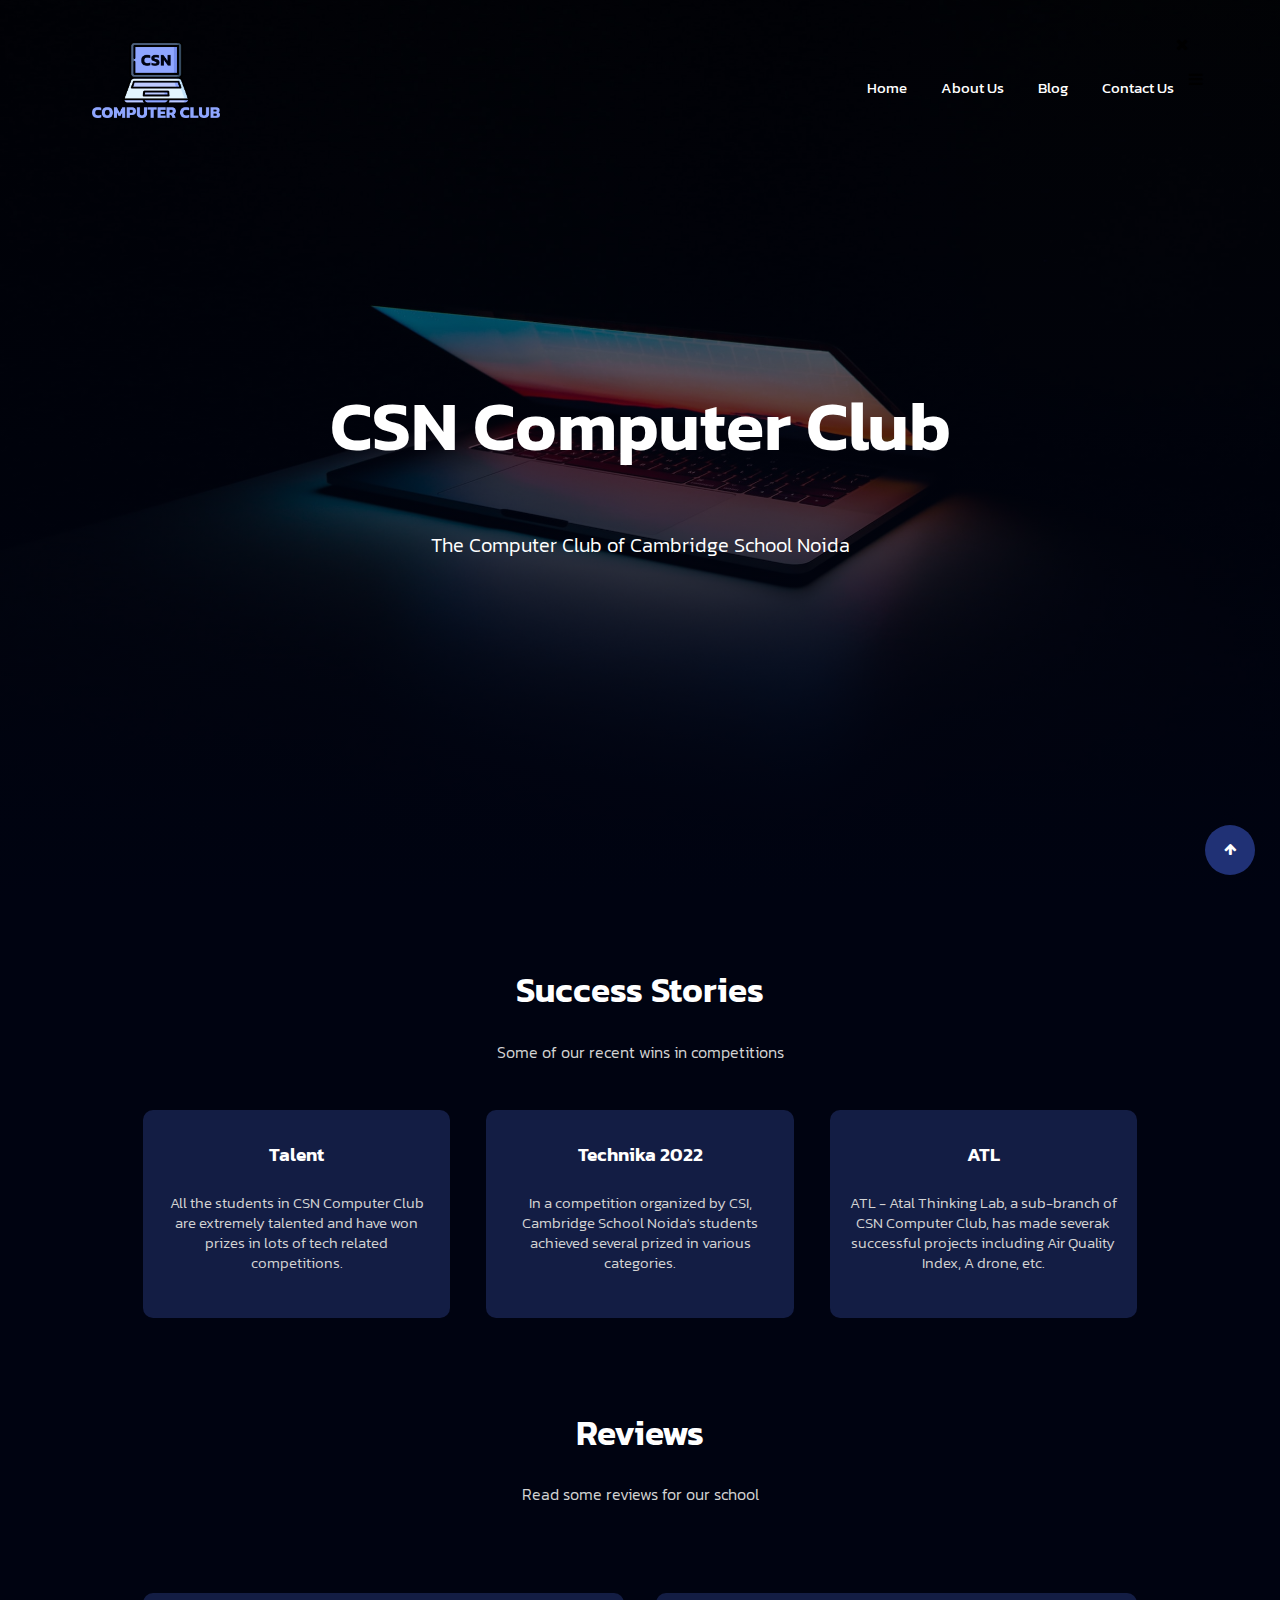
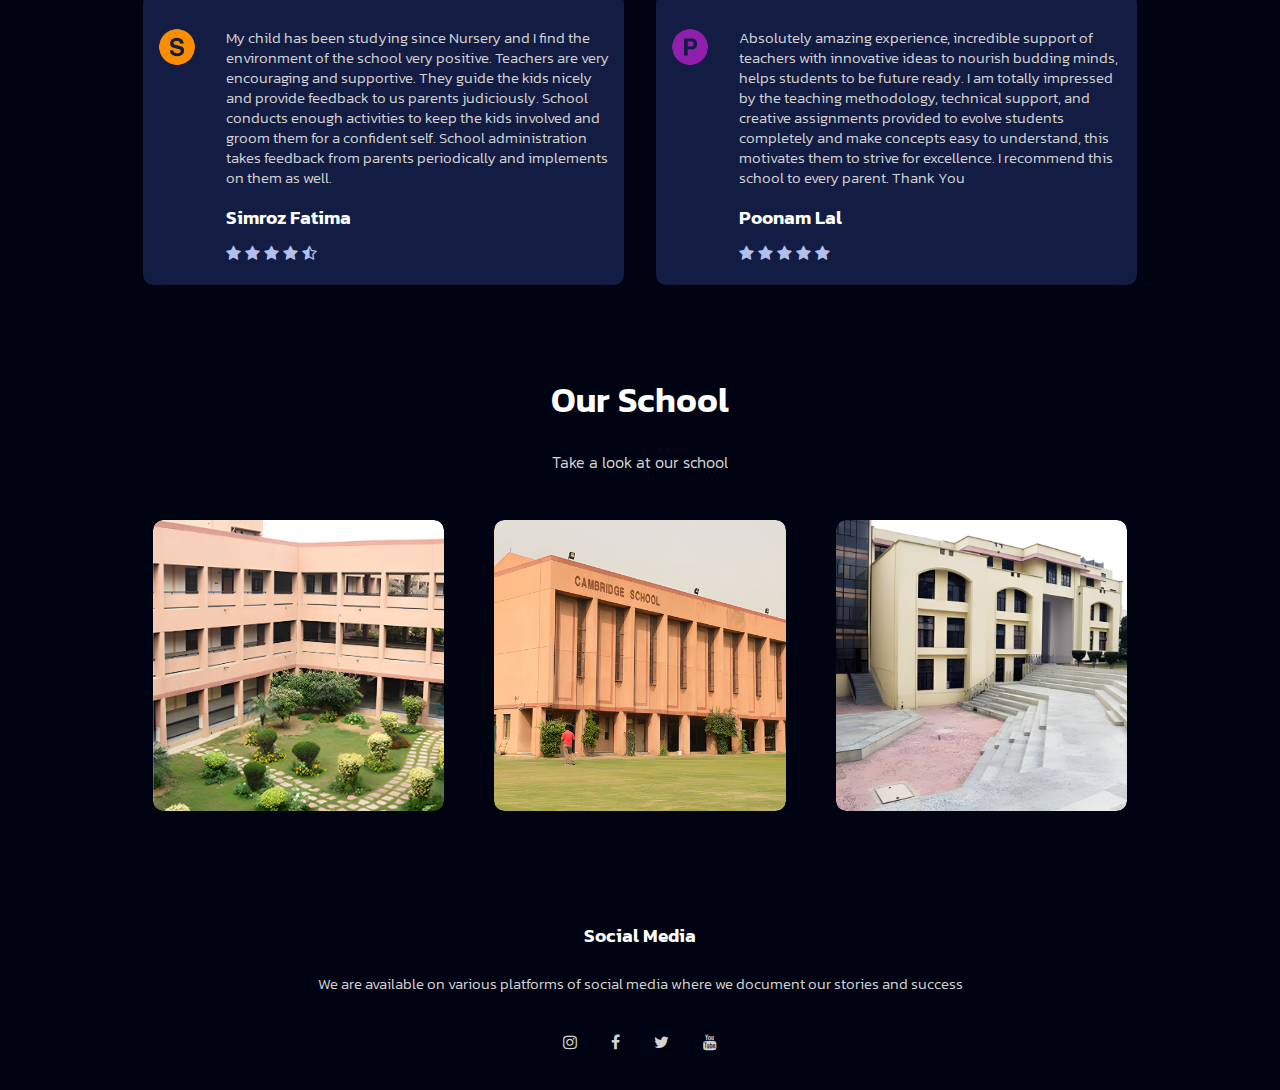
<file: CSN Computer Club/index.html>
<html> 
   
    <head>
      
        <meta name="viewport" content="width=device-width, initial-scale=1.0">
        <title>CSN Computer Club</title>
        <link rel="stylesheet" href="style.css">
        <link rel="preconnect" href="https://fonts.gstatic.com" crossorigin>
        <link href="https://fonts.googleapis.com/css2?family=Kanit:wght@200;300;400;600;700&display=swap" rel="stylesheet">
        <link href="https://maxcdn.bootstrapcdn.com/font-awesome/4.7.0/css/font-awesome.min.css" rel="stylesheet">
        
        
    </head>
    
    <body>
        <section class="header">
           
            <nav>
               
                <a href="home.html"><img src="images/Logo.png" class="logo"></a>
                <div class="head-links" id="headLinks">
                   <i class="fa fa-times" onclick="hideMenu()" ></i>
                    <ul>
                        <li><a href="index.html">Home</a></li>
                        <li><a href="about.html">About Us</a></li>
                        <li><a href="blog.html">Blog</a></li>
                        <li><a href="contact.html">Contact Us</a></li>
                    </ul>
                </div>
                    <i class="fa fa-bars" style="float: right;" onclick="showMenu()"></i>
            </nav>
            
            <div class="maintext">
                <h1>CSN Computer Club</h1>
                <p>The Computer Club of Cambridge School Noida</p>
            </div>
            
        </section>
        
        <section class="stories fly">
            <h1>Success Stories</h1>
            <h4>Some of our recent wins in competitions</h4>
            
            <div class="stories-row">
                <div class="story">
                    <h3>Talent</h3>
                    <p> All the students in CSN Computer Club are extremely talented and have won prizes in lots of tech related competitions.</p>
                </div>
                <div class="story">
                    <h3>Technika 2022</h3>
                    <p> In a competition organized by CSI, Cambridge School Noida's students achieved several prized in various categories.</p>
                </div>
                <div class="story">
                    <h3>ATL</h3>
                    <p> ATL - Atal Thinking Lab, a sub-branch of CSN Computer Club, has made severak successful projects including Air Quality Index, A drone, etc.</p>
                </div>
            </div>
        </section>
        
        <section class="reviews">
            <h1>Reviews</h1>
            <h4>Read some reviews for our school</h4>
            
            <div class="reviews-row">
                <div class="review">
                    <img src="images/s.png">
                    <div>
                        <p>My child has been studying since Nursery and I find the environment of the school very positive. Teachers are very encouraging and supportive. They guide the kids nicely and provide feedback to us parents judiciously. School conducts enough activities to keep the kids involved and groom them for a confident self. School administration takes feedback from parents periodically and implements on them as well.</p>
                        <h3>Simroz Fatima</h3>
                        <i class="fa fa-star"></i>
                        <i class="fa fa-star"></i>
                        <i class="fa fa-star"></i>
                        <i class="fa fa-star"></i>
                        <i class="fa fa-star-half-o"></i>
                    </div>
                </div>
                <div class="review">
                    <img src="images/p.png">
                    <div>
                        <p>Absolutely amazing experience, incredible support of teachers with innovative ideas to nourish budding minds, helps students to be future ready. I am totally impressed by the teaching methodology, technical support, and creative assignments provided to evolve students completely and make concepts easy to understand, this motivates them to strive for excellence. I recommend this school to every parent. Thank You</p>
                        <h3>Poonam Lal</h3>
                        <i class="fa fa-star"></i>
                        <i class="fa fa-star"></i>
                        <i class="fa fa-star"></i>
                        <i class="fa fa-star"></i>
                        <i class="fa fa-star"></i>
                    </div>
                </div>
            </div>
            
        </section>
        
        <section class="gallery">
            <h1>Our School</h1>
            <h4>Take a look at our school</h4>
            
            <div class="gallery-row">
                <div class="photo">
                    <img src="images/school1.jpg">
                </div>
                <div class="photo">
                    <img src="images/school2.jpg">
                </div>
                <div class="photo">
                    <img src="images/school3.jpg">
                </div>
            </div>
            
        </section>
           
        <section class="footer">
            <h3>Social Media</h3>
            <p>We are available on various platforms of social media where we document our stories and success</p>
            <div class="social-icons">
                <a href="https://www.instagram.com/cambridgeschoolnoida/"><i class="fa fa-instagram"></i></a>
                <a href="https://www.facebook.com/Imagine.Explore.Discover.Grow.Soar"><i class="fa fa-facebook"></i></a>
                <a href="https://twitter.com/cambridgenoida1"><i class="fa fa-twitter"></i></a>
                <a href="https://www.youtube.com/channel/UCbROQzfuef8r_QYEUQkQpJA"><i class="fa fa-youtube"></i></a>
            </div>
        </section>
            
        <button id="backToTop">
            <i class="fa fa-arrow-up"></i>
        </button>
        
        <script>
            var headLinks = document.getElementById("headLinks");
            function showMenu(){
                headLinks.classList.remove("fadeOut");
                headLinks.style.display = "block";
                headLinks.classList.toggle('fadeIn');
            }
            function hideMenu(){
                headLinks.classList.remove("fadeIn");
                headLinks.classList.toggle('fadeOut');
                headLinks.addEventListener('animationend', () => {
                    headLinks.style.display = "none";
                }, {once: true})
            }
            
            const backToTop = document.querySelector("#backToTop");
            backToTop.addEventListener("click", function (){
                window.scrollTo({
                    top: 0,
                    left: 0,
                    behavior: "smooth"
                });   
            });
            
            const observer = new IntersectionObserver(entries => {
                  entries.forEach(entry => {
                    if (entry.isIntersecting) {
                      entry.target.classList.add('flyIn');
                    }
                  });
                });

                observer.observe(document.querySelector('.fly'));
            
        </script>
        
    </body>
</html>
</file>
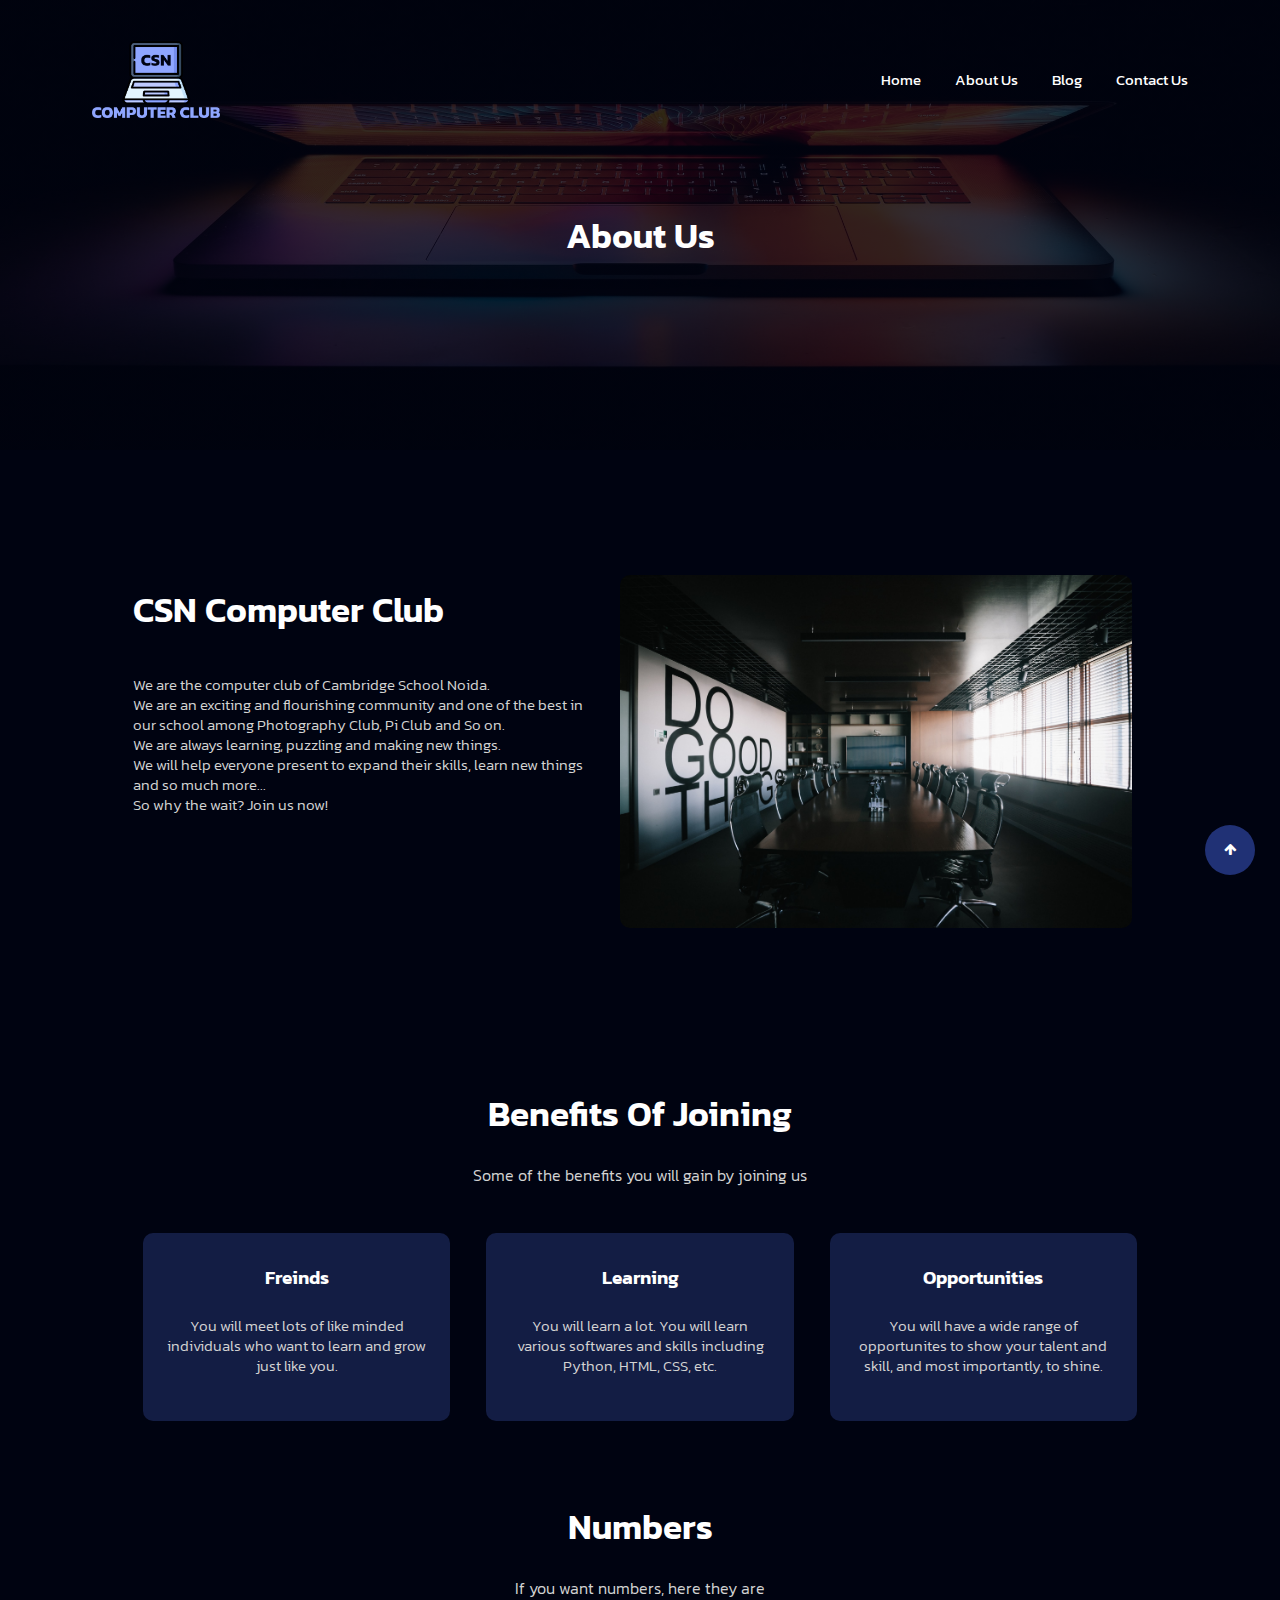
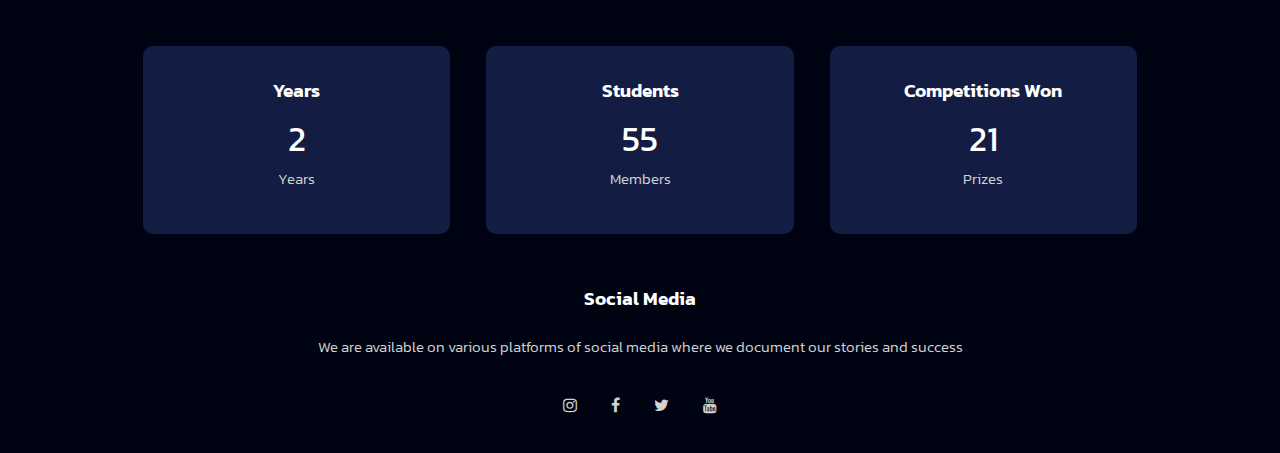
<file: CSN Computer Club/about.html>
<html> 
   
    <head>
      
        <meta name="viewport" content="width=device-width, initial-scale=1.0">
        <title>CSN Computer Club</title>
        <link rel="stylesheet" href="style.css">
        <link rel="preconnect" href="https://fonts.gstatic.com" crossorigin>
        <link href="https://fonts.googleapis.com/css2?family=Kanit:wght@200;300;400;600;700&display=swap" rel="stylesheet">
        <link href="https://maxcdn.bootstrapcdn.com/font-awesome/4.7.0/css/font-awesome.min.css" rel="stylesheet">
        
        
    </head>
    
    <body>
        <section class="subheader">
           
            <nav>
               
                <a href="home.html"><img src="images/Logo.png" class="logo"></a>
                <div class="head-links" id="headLinks">
                   <i class="fa fa-times" onclick="hideMenu()" ></i>
                    <ul>
                        <li><a href="index.html">Home</a></li>
                        <li><a href="about.html">About Us</a></li>
                        <li><a href="blog.html">Blog</a></li>
                        <li><a href="contact.html">Contact Us</a></li>
                    </ul>
                </div>
                    <i class="fa fa-bars" onclick="showMenu()"></i>
                    
            </nav>
            <h1>About Us</h1>
        </section>
        
        <section class="about-us fly">
            <div class="about-row">
                <div class="about">
                    <h1>CSN Computer Club</h1>
                    <p>We are the computer club of Cambridge School Noida. <br> We are an exciting and flourishing community and one of the best in our school among Photography Club, Pi Club and So on.<br> We are always learning, puzzling and making new things.<br>We will help everyone present to expand their skills, learn new things and so much more...<br> So why the wait? Join us now!</p>
                </div>
                <div class="about">
                    <img src="images/conference.jpg">
                </div>
            </div>
        </section>
        
        <section class="stories fly">
            <h1>Benefits Of Joining</h1>
            <h4>Some of the benefits you will gain by joining us</h4>
        
            <div class="stories-row">
                <div class="story">
                    <h3>Freinds</h3>
                    <p> You will meet lots of like minded individuals who want to learn and grow just like you.</p>
                </div>
                <div class="story">
                    <h3>Learning</h3>
                    <p> You will learn a lot. You will learn various softwares and skills including Python, HTML, CSS, etc.</p>
                </div>
                <div class="story">
                    <h3>Opportunities</h3>
                    <p> You will have a wide range of opportunites to show your talent and skill, and most importantly, to shine.</p>
                </div>
            </div>
        </section>
        
        <section class="stories fly">
            <h1>Numbers</h1>
            <h4>If you want numbers, here they are</h4>
        
            <div class="stories-row">
                <div class="story">
                    <h3>Years</h3>
                    <p> <b><span class="special">2</span></b> <br><br> Years</p>
                </div>
                <div class="story">
                    <h3>Students</h3>
                    <p> <b><span class="special">55</span></b> <br><br> Members</p>
                </div>
                <div class="story">
                    <h3>Competitions Won</h3>
                    <p> <b><span class="special">21</span></b> <br><br> Prizes</p>
                </div>
            </div>
        </section>
        
           
        <section class="footer">
            <h3>Social Media</h3>
            <p>We are available on various platforms of social media where we document our stories and success</p>
            <div class="social-icons">
                <a href="https://www.instagram.com/cambridgeschoolnoida/"><i class="fa fa-instagram"></i></a>
                <a href="https://www.facebook.com/Imagine.Explore.Discover.Grow.Soar"><i class="fa fa-facebook"></i></a>
                <a href="https://twitter.com/cambridgenoida1"><i class="fa fa-twitter"></i></a>
                <a href="https://www.youtube.com/channel/UCbROQzfuef8r_QYEUQkQpJA"><i class="fa fa-youtube"></i></a>
            </div>
        </section>
            
        <button id="backToTop">
            <i class="fa fa-arrow-up"></i>
        </button>
        
        <script>
            var headLinks = document.getElementById("headLinks");
            function showMenu(){
                headLinks.classList.remove("fadeOut");
                headLinks.style.display = "block";
                headLinks.classList.toggle('fadeIn');
            }
            function hideMenu(){
                headLinks.classList.remove("fadeIn");
                headLinks.classList.toggle('fadeOut');
                headLinks.addEventListener('animationend', () => {
                    headLinks.style.display = "none";
                }, {once: true})
            }
            
            const backToTop = document.querySelector("#backToTop");
            backToTop.addEventListener("click", function (){
                window.scrollTo({
                    top: 0,
                    left: 0,
                    behavior: "smooth"
                });   
            });
            
            const observer = new IntersectionObserver(entries => {
                  entries.forEach(entry => {
                    if (entry.isIntersecting) {
                      entry.target.classList.add('flyIn');
                    }
                  });
                });

                observer.observe(document.querySelector('.fly'));
            
        </script>
        
    </body>
</html>
</file>
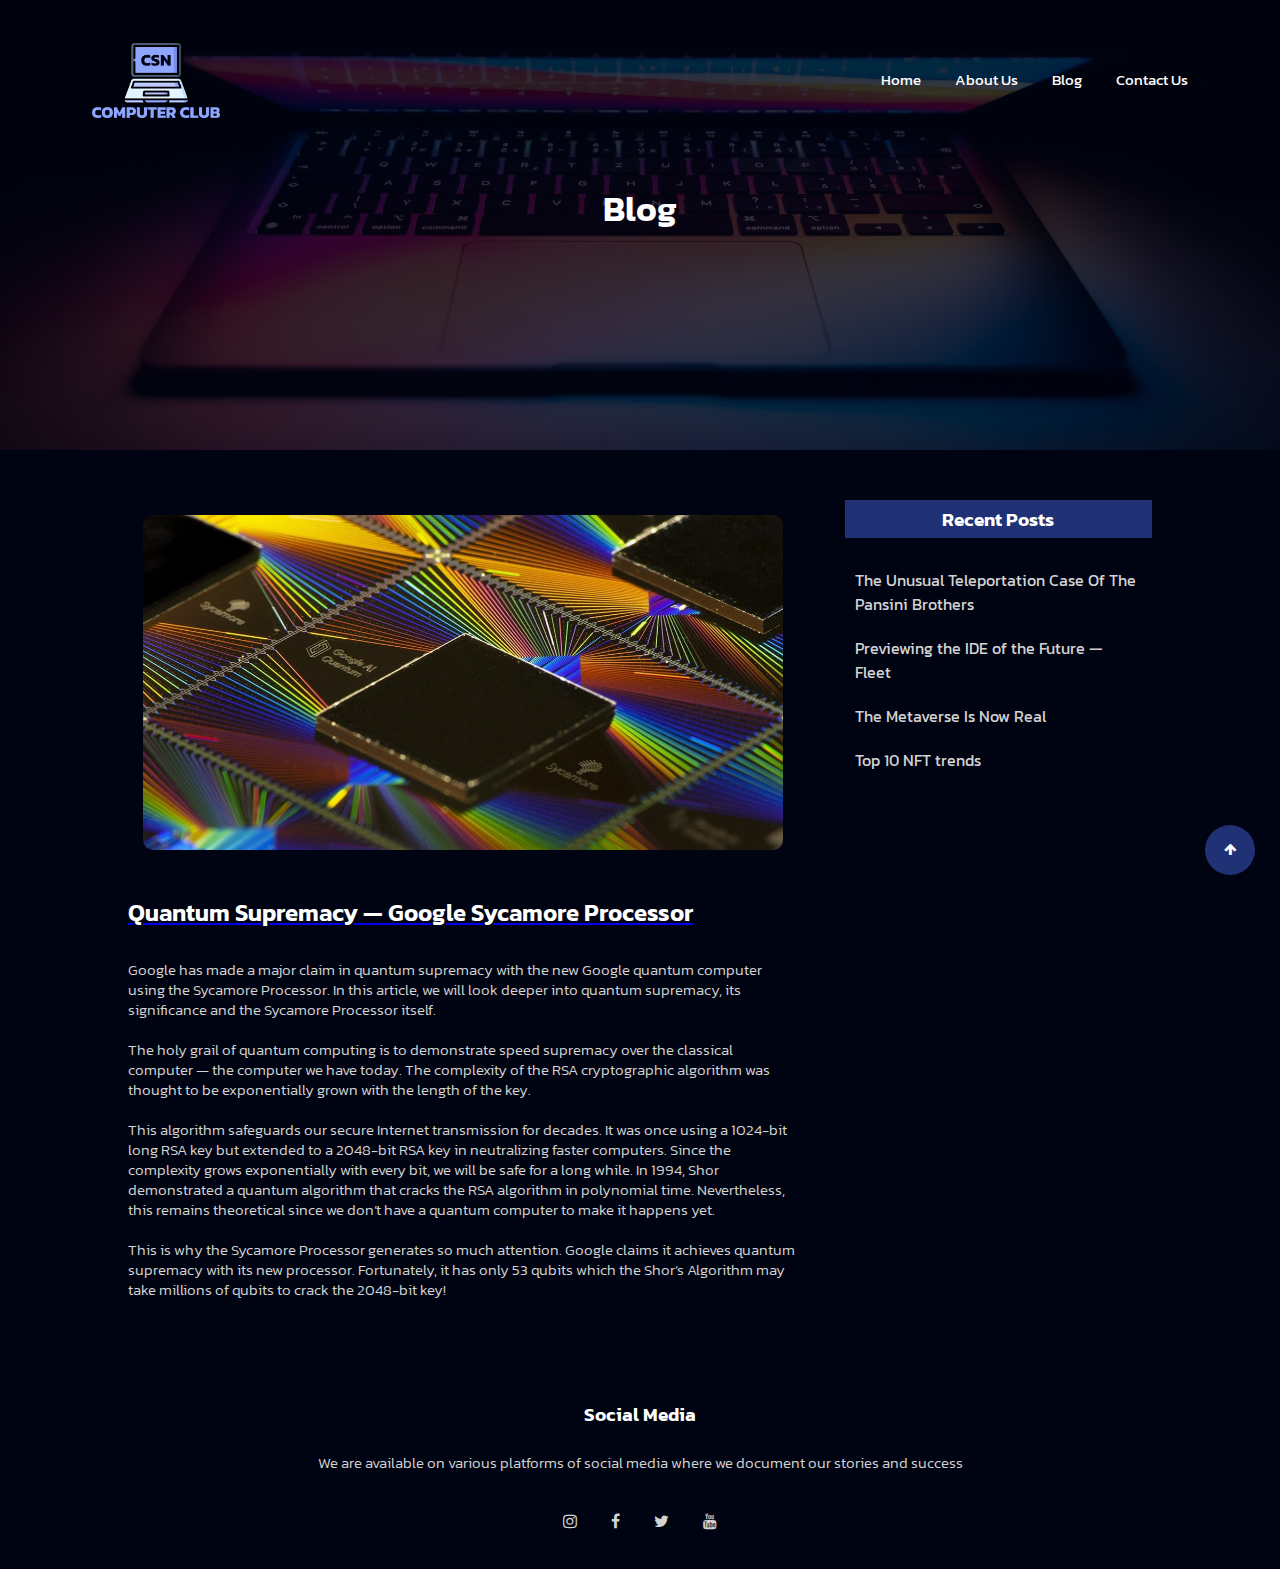
<file: CSN Computer Club/blog.html>
<html> 
   
    <head>
      
        <meta name="viewport" content="width=device-width, initial-scale=1.0">
        <title>CSN Computer Club</title>
        <link rel="stylesheet" href="style.css">
        <link rel="preconnect" href="https://fonts.gstatic.com" crossorigin>
        <link href="https://fonts.googleapis.com/css2?family=Kanit:wght@200;300;400;600;700&display=swap" rel="stylesheet">
        <link href="https://maxcdn.bootstrapcdn.com/font-awesome/4.7.0/css/font-awesome.min.css" rel="stylesheet">
        
        
    </head>
    
    <body>
        <section class="subheader-blog">
           
            <nav>
               
                <a href="home.html"><img src="images/Logo.png" class="logo"></a>
                <div class="head-links" id="headLinks">
                   <i class="fa fa-times" onclick="hideMenu()" ></i>
                    <ul>
                        <li><a href="index.html">Home</a></li>
                        <li><a href="about.html">About Us</a></li>
                        <li><a href="blog.html">Blog</a></li>
                        <li><a href="contact.html">Contact Us</a></li>
                    </ul>
                </div>
                    <i class="fa fa-bars" style="float: right;" onclick="showMenu()"></i>
                    
            </nav>
            <h1>Blog</h1>
        </section>
          
        <section class="blog-stuff fly">
             <div class="blog-row">
                 <div class=blog-left>
                     <img src="images/microchip.jpg">
                     <a href="https://jonathan-hui.medium.com/quantum-supremacy-google-sycamore-processor-6f30073a17fa">
                     <h2>Quantum Supremacy — Google Sycamore Processor</h2>
                     </a>
                     <p>Google has made a major claim in quantum supremacy with the new Google quantum computer using the Sycamore Processor. In this article, we will look deeper into quantum supremacy, its significance and the Sycamore Processor itself.<br><br> The holy grail of quantum computing is to demonstrate speed supremacy over the classical computer — the computer we have today. The complexity of the RSA cryptographic algorithm was thought to be exponentially grown with the length of the key.<br><br> This algorithm safeguards our secure Internet transmission for decades. It was once using a 1024-bit long RSA key but extended to a 2048-bit RSA key in neutralizing faster computers. Since the complexity grows exponentially with every bit, we will be safe for a long while. In 1994, Shor demonstrated a quantum algorithm that cracks the RSA algorithm in polynomial time. Nevertheless, this remains theoretical since we don’t have a quantum computer to make it happens yet.<br><br> This is why the Sycamore Processor generates so much attention. Google claims it achieves quantum supremacy with its new processor. Fortunately, it has only 53 qubits which the Shor’s Algorithm may take millions of qubits to crack the 2048-bit key!</p>
                 </div>
                 <br><br>
                 <div class="blog-right">
                     <h3>Recent Posts</h3>
                     <div>
                        <a href="https://medium.com/@viorelsecareanu85/the-unusual-teleportation-case-of-the-pansini-brothers-2feac88092d2">
                         <span>The Unusual Teleportation Case Of The Pansini Brothers</span></a>
                     </div>
                     <div>
                         <a href="https://betterprogramming.pub/previewing-the-ide-of-the-future-ff90da52c660"><span>Previewing the IDE of the Future — Fleet</span></a>
                     </div>
                     <div>
                         <a href="https://medium.com/@rabiarabbani14/the-metaverse-is-now-real-34b36a9a9a5b"><span>The Metaverse Is Now Real</span></a>
                     </div>
                     <div>
                         <a href="https://medium.com/@NiftyRevolution/top-10-nft-trends-fa8522ebdf60"><span>Top 10 NFT trends</span></a>
                     </div>
                 </div>
             </div>
        </section>
           
        <section class="footer">
            <h3>Social Media</h3>
            <p>We are available on various platforms of social media where we document our stories and success</p>
            <div class="social-icons">
                <a href="https://www.instagram.com/cambridgeschoolnoida/"><i class="fa fa-instagram"></i></a>
                <a href="https://www.facebook.com/Imagine.Explore.Discover.Grow.Soar"><i class="fa fa-facebook"></i></a>
                <a href="https://twitter.com/cambridgenoida1"><i class="fa fa-twitter"></i></a>
                <a href="https://www.youtube.com/channel/UCbROQzfuef8r_QYEUQkQpJA"><i class="fa fa-youtube"></i></a>
            </div>
        </section>
            
        <button id="backToTop">
            <i class="fa fa-arrow-up"></i>
        </button>
        
        <script>
            var headLinks = document.getElementById("headLinks");
            function showMenu(){
                headLinks.classList.remove("fadeOut");
                headLinks.style.display = "block";
                headLinks.classList.toggle('fadeIn');
            }
            function hideMenu(){
                headLinks.classList.remove("fadeIn");
                headLinks.classList.toggle('fadeOut');
                headLinks.addEventListener('animationend', () => {
                    headLinks.style.display = "none";
                }, {once: true})
            }
            
            const backToTop = document.querySelector("#backToTop");
            backToTop.addEventListener("click", function (){
                window.scrollTo({
                    top: 0,
                    left: 0,
                    behavior: "smooth"
                });   
            });
            
            const observer = new IntersectionObserver(entries => {
                  entries.forEach(entry => {
                    if (entry.isIntersecting) {
                      entry.target.classList.add('flyIn');
                    }
                  });
                });

                observer.observe(document.querySelector('.fly'));
            
        </script>
        
    </body>
</html>
</file>
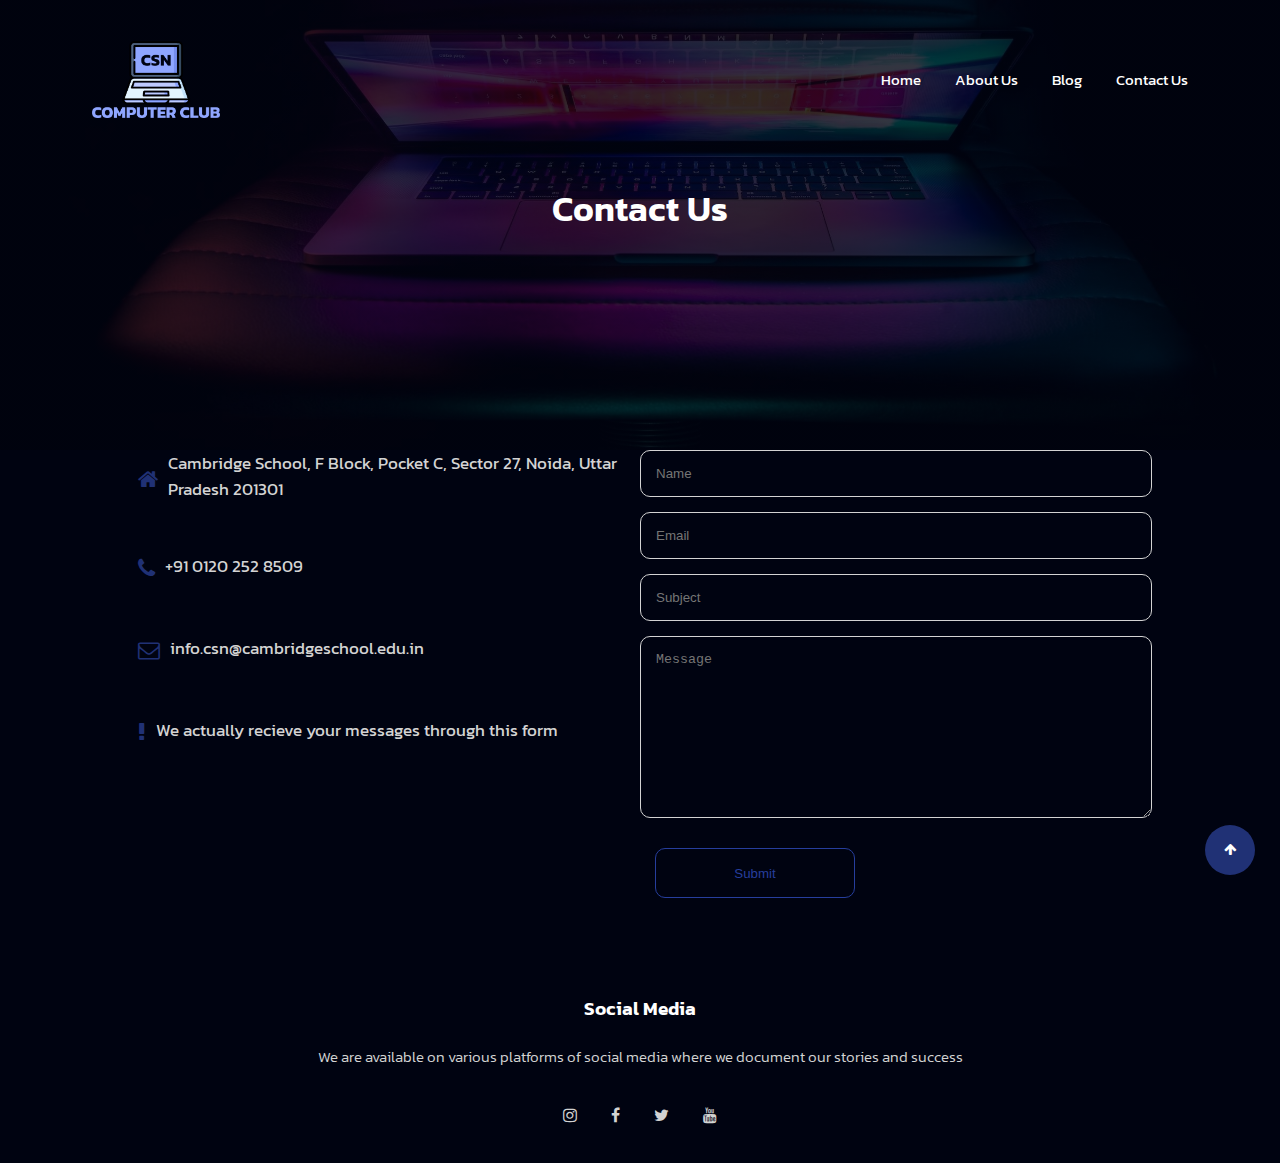
<file: CSN Computer Club/contact.html>
<html> 
   
    <head>
      
        <meta name="viewport" content="width=device-width, initial-scale=1.0">
        <title>CSN Computer Club</title>
        <link rel="stylesheet" href="style.css">
        <link rel="preconnect" href="https://fonts.gstatic.com" crossorigin>
        <link href="https://fonts.googleapis.com/css2?family=Kanit:wght@200;300;400;600;700&display=swap" rel="stylesheet">
        <link href="https://maxcdn.bootstrapcdn.com/font-awesome/4.7.0/css/font-awesome.min.css" rel="stylesheet">
        
        
    </head>
    
    <body>
        <section class="subheader-contact">
           
            <nav>
               
                <a href="home.html"><img src="images/Logo.png" class="logo"></a>
                <div class="head-links" id="headLinks">
                   <i class="fa fa-times" onclick="hideMenu()" ></i>
                    <ul>
                        <li><a href="index.html">Home</a></li>
                        <li><a href="about.html">About Us</a></li>
                        <li><a href="blog.html">Blog</a></li>
                        <li><a href="contact.html">Contact Us</a></li>
                    </ul>
                </div>
                    <i class="fa fa-bars" style="float: right;" onclick="showMenu()"></i>
                    
            </nav>
            <h1>Contact Us</h1>
        </section>
        
        <section class="contact-us fly">
            <div class="contact-row">
                <div class="contact">
                    <div>
                       <i class="fa fa-home"></i>
                       <span>
                           <h5> Cambridge School, F Block, Pocket C, Sector 27, Noida, Uttar Pradesh 201301</h5>
                       </span>
                    </div>
                    <div>
                       <i class="fa fa-phone"></i>
                       <span>
                           <h5> +91 0120 252 8509</h5>
                       </span>
                    </div>
                    <div>
                       <i class="fa fa-envelope-o"></i>
                       <span>
                           <h5> info.csn@cambridgeschool.edu.in</h5>
                       </span>
                    </div>
                    <div>
                       <i class="fa fa-exclamation"></i>
                       <span>
                           <h5> We actually recieve your messages through this form</h5>
                       </span>
                    </div>
                </div>
                <div class="contact">
                    <form action="POST" name="contact" data-netlify="true">
                        <input type="text" placeholder="Name" name="name" required>
                        <input type="email" placeholder="Email" name="email" required>
                        <input type="subject" placeholder="Subject" name="subject" required>
                        <textarea rows="10" placeholder="Message" name="message"></textarea>
                        <button type="submit" class="submit-button">Submit</button>
                    </form>
                </div>
            </div>
        </section>
        
           
        <section class="footer">
            <h3>Social Media</h3>
            <p>We are available on various platforms of social media where we document our stories and success</p>
            <div class="social-icons">
                <a href="https://www.instagram.com/cambridgeschoolnoida/"><i class="fa fa-instagram"></i></a>
                <a href="https://www.facebook.com/Imagine.Explore.Discover.Grow.Soar"><i class="fa fa-facebook"></i></a>
                <a href="https://twitter.com/cambridgenoida1"><i class="fa fa-twitter"></i></a>
                <a href="https://www.youtube.com/channel/UCbROQzfuef8r_QYEUQkQpJA"><i class="fa fa-youtube"></i></a>
            </div>
        </section>
            
        <button id="backToTop">
            <i class="fa fa-arrow-up"></i>
        </button>
        
        <script>
            var headLinks = document.getElementById("headLinks");
            function showMenu(){
                headLinks.classList.remove("fadeOut");
                headLinks.style.display = "block";
                headLinks.classList.toggle('fadeIn');
            }
            function hideMenu(){
                headLinks.classList.remove("fadeIn");
                headLinks.classList.toggle('fadeOut');
                headLinks.addEventListener('animationend', () => {
                    headLinks.style.display = "none";
                }, {once: true})
            }
            
            const backToTop = document.querySelector("#backToTop");
            backToTop.addEventListener("click", function (){
                window.scrollTo({
                    top: 0,
                    left: 0,
                    behavior: "smooth"
                });   
            });
            
            const observer = new IntersectionObserver(entries => {
                  entries.forEach(entry => {
                    if (entry.isIntersecting) {
                      entry.target.classList.add('flyIn');
                    }
                  });
                });

                observer.observe(document.querySelector('.fly'));
            
        </script>
        
    </body>
</html>
</file>
<file: CSN Computer Club/style.css>
html, body {
    font-family: 'Kanit', sans-serif;
    overflow-x: hidden;
    margin: 0;
    padding: 0;
    transition: 1s;
}

body {
    background: linear-gradient(rgba(0, 3, 17, 1), rgba(0, 3, 17, 1));
}

.header {
    min-height: 100vh;
    width: 100%;
    background-image: linear-gradient(rgba(0, 3, 17, 0.3),rgba(0, 3, 17, 1)),url(images/home.jpg);
    background-position: center;
    background-size: cover;
    position: relative;
}

nav {
    display: flex;
    padding: 2% 6%;
    justify-content: space-between;
    align-items: center;
} 

img{
    object-fit: cover;
    margin: 15px;
}

.logo {
    width: 10vw;
}

h1 {
    color: white;
}

h4 {
    font-weight: 300;
    color: lightgray;
}

.head-links {
    flex: 1;
    text-align: right;
    transition: all 0.3s ease-in-out;
}

.head-links.fadeIn{
    animation: fadeIn 500ms forwards;
}

.head-links.fadeOut{
    animation: fadeOut 500ms forwards;
}

@keyframes fadeIn{
    0%{
        opacity: 0;
    }
    100%{
        opacity: 1;
    }
}

@keyframes fadeOut{
    0%{
        opacity: 1;
    }
    100%{
        opacity: 0;
    }
}

.head-links ul li {
    list-style: none;
    display: inline-block;
    padding: 8px 15px;
    position: relative;
}

.head-links ul li a {
    color: white;
    text-decoration: none;
    font-size: 15px;
    transition: all 0.2s ease-in-out;
}

.head-links ul li a:hover{
    text-shadow: 0 0 5px lightgray;
}

.special{
    font-size: 35px; 
    color: white;
    transition: all 0.2s ease-in-out;
}

.special:hover{
    text-shadow: 0 0 5px lightgray;
}

.fa {
    display: none;
}

.maintext {
    width: 90%;
    color: white;
    top:50%;
    left:50%;
    position: absolute;
    text-align: center;
    transform: translate(-50%, -50%);
}

.maintext h1 {
    font-size: 70px;
}

.maintext p {
    font-size: 20px;
    color:white;
    margin: 10px 0 10px;
} 

@media screen and (max-width: 695px){
    
    .maintext h1 {
        font-size: 30px
    }
    
    .head-links ul li {
        display: block;
    }
    
    .fa {
        display: block;
        color: white;
        font-size: 25px;
        cursor: pointer;
        margin: 15px;
    }
    
    .head-links {
        background: #000311;
        position: absolute;
        height: 100vh;
        width: 200px;
        text-align: left;
        z-index: 5;
        top: 0;
        right: 0px;
        display: none;
    }
    
    .head-links ul {
        padding: 25px;
    }
}

#backToTop {
    position: fixed;
    right: 25px;
    bottom: 25px;
    background-color: #203175;
    color: white;
    width: 50px;
    height: 50px;
    cursor: pointer;
    border-radius: 50%;
    border: none;
    outline: none;
    transition: all 0.3s ease-in-out;
}

#backToTop:hover{
    box-shadow: 0 0 15px #203175;
}

#backToTop:active {
    background: #cc22;
}

.stories {
    width: 80%;
    margin: auto;
    text-align: center;
    padding: 15px 0 0 0;
}

.flyIn {
    animation: flyIn;
    animation-duration: 2s;
}

@keyframes flyIn{
    0%{padding: 500px 0 0 0;}
    100%{padding: 15px 0 0 0;}
}

h1 {
    
    font-size: 35px;
    font-weight: 600;
}

p {
    font-size: 15px;
    font-weight: 300;
    line-height: 20px;
    padding: 10px;
    color: lightgray;
}

.stories-row {
    margin: 3% 0 0 0;
    justify-content: space-between;
    display: flex;
}

.story {
    background: #131D44;
    border-radius: 10px;
    margin-bottom: 5%;
    flex-basis: 30%;
    padding: 20px 10px;
    box-sizing: border-box;
    margin: 15px;
    transition: all 0.3s ease-in-out;
}

.stories{
    margin-top: 25px;
}

.story:hover{
    box-shadow: 0 0 15px #203175;
}

h3 {
    font-weight: 600;
    margin: 10px 0;
    text-align: center;
    color: white;
}

@media screen and (max-width: 695px){
    .stories-row{
        flex-direction: column;
    }
}

.gallery {
    text-align: center;
    margin: auto;
    width: 80%;
    padding: 50px 0 50px 0;
}

.gallery-row {
    justify-content: space-between;
    display: flex;
}

.photo{
    width: auto;
    height: auto;
    flex-basis: 30%;
    border-radius: 10px;
    margin: 0 0 50px 0;
    position: relative;
    overflow: hidden;
    margin: 25px;
    transition: all 0.3s ease-in-out;
}

.photo:hover{
    box-shadow: 0 0 25px #203175;
}

.photo img {
    justify-content: space-between;
    height: 100%;
    width: 100%;
    display: block;
    margin: auto;
    border-radius: 10px;
}

@media screen and (max-width: 695px){
    .gallery-row{
        flex-direction: column;
    }
}

.reviews {
    width: 80%;
    margin: auto;
    padding: 50px 0 0 0;
    text-align: center;
}

.review {
    text-align: left;
    border-radius: 10px;
    margin-bottom: 5%;
    flex-basis: 45%;
    background: #131D44;
    padding: 25px;
    display: flex;
    padding: 20px 10px;
    transition: all 0.3s ease-in-out;
    margin: 15px;
}

.review:hover{
    box-shadow: 0 0 15px #203175;
}

.reviews-row {
    padding-top: 50px;
    justify-content: space-between;
    display: flex;
}

.review img {
    height: 4.2vh;
    width: 10vw;
    margin-left: 5px;
    margin-right: 30px;
    border-radius: 50%;
}

.review p {    
    overflow-y: hidden;
    padding: 0px;
    color: lightgray;
}

.review h3 {
    margin-top: 15px;
    text-align: left;
    color: white;
}

.review .fa {
    color: #B4BFEB;
}

@media screen and (max-width: 695px){
    .reviews-row {
        flex-direction: column;
}
}

.footer {
    text-align: center;
    width: 10%%;
    padding: 25px 0;
}

.footer h3 {
    margin: 2px0 0 25px 0;
    font-weight: 600;
}

.footer a{
    text-decoration: none;
}

.footer i {
    color: lightgray;
    margin: 0 5px;
    cursor: pointer;
    transition: all 0.3s ease-in-out;
    margin: 15px;
}

.footer i:hover{
    box-shadow: 0 0 15px #203175;
}

/* About Us */

.subheader {
    height: 50vh;
    width: 100%;
    background-image: linear-gradient(rgba(0, 3, 17, 0.8),rgba(0, 3, 17, 0.8)),url(images/about.jpg);
    background-position: center;
    background-size: cover;
    text-align: center;
    color: white;
}

@media screen and (min-width: 695px){
    .subheader .fa {
        display: none;
}
}

.subheader h1 {
    margin: 50px 0 0 0;
}

.about-us {
    width: 80%;
    margin: auto;
    padding: 80px 0 50px 0;
}

.about {
    padding: 30px 5px;
    flex-basis: 50%;
}

.about h1 {
    padding-top: 0;
}

.about p {
    padding: 15px 0 25px;
}

.about img{
    width: 40vw;
    border-radius: 10px;
    transition: all 0.3s ease-in-out;
    margin: 15px;
}

.about img:hover{
    box-shadow: 0 0 15px #203175;
}

.about-row {
    justify-content: space-between;
    display: flex;
}

@media screen and (max-width:695px){
    .about-row{
        flex-direction: column;
        display: block;
    }
    .about-us img{
        width: 80vw;
        margin: auto;
    }
}

/* Blog */

.subheader-blog {
    height: 50vh;
    width: 100%;
    background-image: linear-gradient(rgba(0, 3, 17, 0.8),rgba(0, 3, 17, 0.8)),url(images/blog.jpg);
    background-position: center;
    background-size: cover;
    text-align: center;
    color: white;
}

@media screen and (min-width:695px){
.blog-row {
    justify-content: space-between;
    display: flex;
}
    .subheader-blog .fa {
    display: none;
    }
}

.blog-stuff {
    width: 80%;
    padding: 50px 0;
    margin: auto;
}

.blog-left {
    flex-basis: 60%;
}

.blog-left img {
    width: 50vw;
    border-radius: 10px;
}

.blog-left h2{
    color: white;
    margin: 30px 0;
    font-weight: 600;
}

.blog-left p {
    padding: 0;
    overflow-y: hidden;
    color: lightgray;
}

@media screen and (max-width: 695px){
    .subheader h1{
        font-size: 25px;
    }
    .blog-left img{
        width: 80vw;
        margin: auto;
    }
}

.blog-right{
    flex-basis: 30%;
}

.blog-right h3{
    color: white;
    margin: 0 0 20px 0;
    padding: 5px 0;
    background: #203175;
}

.blog-right div {
    display: block;
    align-items: center;
    color: lightgray;
    padding: 10px;
    box-sizing: border-box;
    justify-content: space-between;
}

.blog-right a{
    text-decoration: none;
    color: lightgray;
}

/* Contact Us */

.subheader-contact {
    height: 50vh;
    width: 100%;
    background-image: linear-gradient(rgba(0, 3, 17, 0.8),rgba(0, 3, 17, 0.8)),url(images/contact.jpg);
    background-position: center;
    background-size: cover;
    text-align: center;
    color: white;
}

@media screen and (min-width:695px){
    .subheader-contact .fa {
    display: none;
    }
}

.contact-us {
    width: 80%;
    margin: auto;
    color: lightgray;
}

.contact{
    margin: 0 0 30px 0;
    flex-basis: 50%;
}

.contact div{
    margin: 0 0 40px 0;
    align-items: center;
    display: flex;
}

.contact .fa{
    color: #203175;
    margin-right: 5px;
    font-size: 22px;
    margin: 10px;
}

.contact h5{
    font-weight: 400;
    font-size: 17px;
    margin: 0 0 5px 0;
}

.contact input, .contact textarea{
    outline: none;
    box-sizing: border-box;
    margin: 0 0 15px 0;
    padding: 15px;
    width: 100%;
    border: 1px solid lightgray;
    background: none;
    color: white;
    border-radius: 10px;
}

.submit-button {
    outline: none;
    box-sizing: border-box;
    border-radius: 10px;
    color: #263E9D;
    border: 1px solid #263E9D;
    background: none;
    width: 200px;
    height: 50px;
    transition: all 0.2s ease-in-out;
    margin: 15px;
}

.submit-button:hover{
    box-shadow: 0 0 15px #263E9D;
}

.submit-button:active {
    background: #263E9D;
    color: white;
}

.contact-row {
    justify-content: space-between;
    display: flex;
}

@media screen and (max-width:695px){
    .contact-row{
        display: block;
        flex-direction: column;
    }
}
</file>
